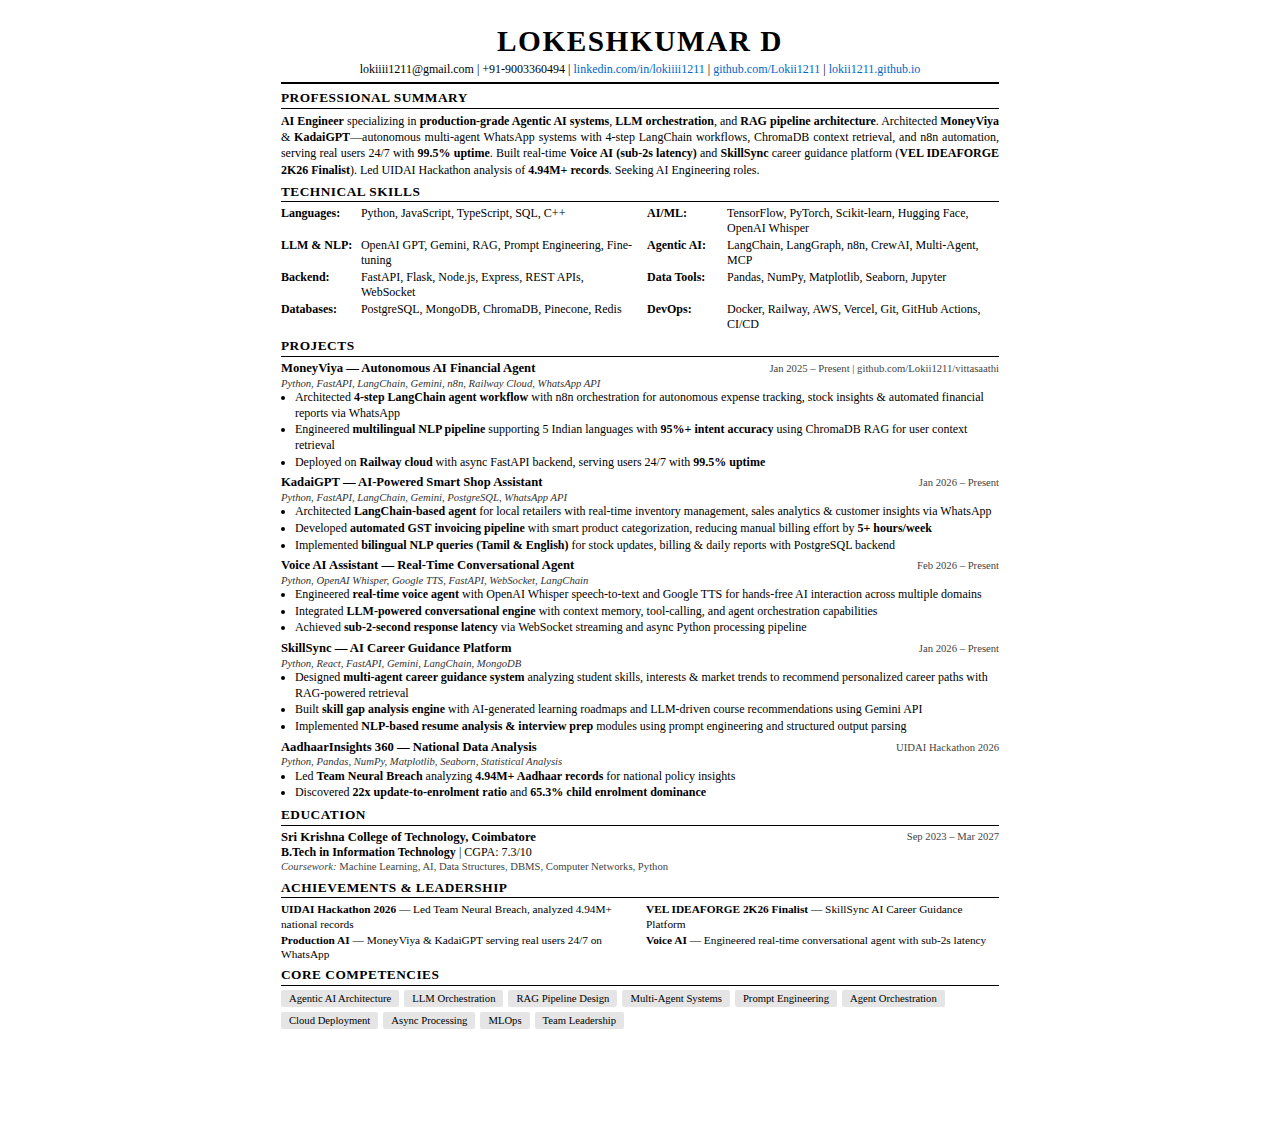
<file: Lokeshkumar_D_AI_Engineer_Resume.html>
<!DOCTYPE html>
<html lang="en">

<head>
    <meta charset="UTF-8">
    <meta name="viewport" content="width=device-width, initial-scale=1.0">
    <title>Lokeshkumar D - AI Engineer</title>
    <style>
        * {
            margin: 0;
            padding: 0;
            box-sizing: border-box;
        }

        @page {
            margin: 0;
            size: A4;
        }

        body {
            font-family: Georgia, 'Times New Roman', serif;
            font-variant-numeric: lining-nums;
            line-height: 1.25;
            color: #000;
            background: #fff;
            font-size: 9.5pt;
            width: 210mm;
            height: 297mm;
            margin: 0 auto;
            padding: 6mm 10mm;
        }

        .header {
            text-align: center;
            margin-bottom: 6px;
            border-bottom: 2px solid #000;
            padding-bottom: 5px;
        }

        .name {
            font-size: 22pt;
            font-weight: 700;
            letter-spacing: 1.5px;
            margin-bottom: 3px;
        }

        .contact {
            font-size: 9pt;
        }

        .contact a {
            color: #0066cc;
            text-decoration: none;
        }

        .section {
            margin-bottom: 6px;
        }

        .section-title {
            font-size: 10pt;
            font-weight: 700;
            text-transform: uppercase;
            letter-spacing: 0.5px;
            border-bottom: 1px solid #000;
            padding-bottom: 1px;
            margin-bottom: 4px;
        }

        .summary {
            font-size: 9pt;
            text-align: justify;
            line-height: 1.35;
        }

        .skills-grid {
            display: grid;
            grid-template-columns: 1fr 1fr;
            gap: 2px 14px;
            font-size: 9pt;
        }

        .skill-row {
            display: flex;
        }

        .skill-label {
            font-weight: 700;
            min-width: 80px;
        }

        .entry {
            margin-bottom: 5px;
        }

        .entry-header {
            display: flex;
            justify-content: space-between;
            align-items: baseline;
        }

        .entry-title {
            font-weight: 700;
            font-size: 9.5pt;
        }

        .entry-meta {
            font-size: 8pt;
            color: #444;
        }

        .entry-tech {
            font-size: 8pt;
            color: #333;
            font-style: italic;
        }

        .entry ul {
            margin-left: 14px;
        }

        .entry li {
            font-size: 9pt;
            margin-bottom: 1px;
            line-height: 1.3;
        }

        .edu-header {
            display: flex;
            justify-content: space-between;
        }

        .edu-school {
            font-weight: 700;
            font-size: 9.5pt;
        }

        .edu-date {
            font-size: 8pt;
            color: #444;
        }

        .edu-details {
            font-size: 9pt;
        }

        .achievements {
            display: grid;
            grid-template-columns: 1fr 1fr;
            gap: 2px 12px;
            font-size: 8.5pt;
        }

        .competencies {
            display: flex;
            flex-wrap: wrap;
            gap: 5px;
            margin-top: 3px;
        }

        .comp {
            background: #e5e5e5;
            padding: 2px 8px;
            border-radius: 2px;
            font-size: 8pt;
        }

        .footer-row {
            display: flex;
            justify-content: space-between;
            margin-top: 8px;
            padding-top: 6px;
            border-top: 1px solid #ccc;
            font-size: 8.5pt;
            color: #444;
        }

        @media print {
            body {
                -webkit-print-color-adjust: exact;
                print-color-adjust: exact;
            }
        }
    </style>
</head>

<body>
    <header class="header">
        <h1 class="name">LOKESHKUMAR D</h1>
        <div class="contact">
            lokiiii1211@gmail.com | +91-9003360494 |
            <a href="https://linkedin.com/in/lokiiii1211">linkedin.com/in/lokiiii1211</a> |
            <a href="https://github.com/Lokii1211">github.com/Lokii1211</a> |
            <a href="https://lokii1211.github.io">lokii1211.github.io</a>
        </div>
    </header>

    <section class="section">
        <h2 class="section-title">Professional Summary</h2>
        <p class="summary">
            <strong>AI Engineer</strong> specializing in <strong>production-grade Agentic AI systems</strong>,
            <strong>LLM orchestration</strong>, and <strong>RAG pipeline architecture</strong>. Architected
            <strong>MoneyViya</strong> & <strong>KadaiGPT</strong>—autonomous multi-agent WhatsApp systems with
            4-step LangChain workflows, ChromaDB context retrieval, and n8n automation, serving real users 24/7
            with <strong>99.5% uptime</strong>. Built real-time <strong>Voice AI (sub-2s latency)</strong> and
            <strong>SkillSync</strong> career guidance platform (<strong>VEL IDEAFORGE 2K26 Finalist</strong>).
            Led UIDAI Hackathon analysis of <strong>4.94M+ records</strong>. Seeking AI Engineering roles.
        </p>
    </section>

    <section class="section">
        <h2 class="section-title">Technical Skills</h2>
        <div class="skills-grid">
            <div class="skill-row"><span class="skill-label">Languages:</span> Python, JavaScript, TypeScript, SQL, C++
            </div>
            <div class="skill-row"><span class="skill-label">AI/ML:</span> TensorFlow, PyTorch, Scikit-learn, Hugging
                Face, OpenAI Whisper</div>
            <div class="skill-row"><span class="skill-label">LLM & NLP:</span> OpenAI GPT, Gemini, RAG, Prompt
                Engineering, Fine-tuning</div>
            <div class="skill-row"><span class="skill-label">Agentic AI:</span> LangChain, LangGraph, n8n, CrewAI,
                Multi-Agent, MCP</div>
            <div class="skill-row"><span class="skill-label">Backend:</span> FastAPI, Flask, Node.js, Express, REST
                APIs,
                WebSocket</div>
            <div class="skill-row"><span class="skill-label">Data Tools:</span> Pandas, NumPy, Matplotlib, Seaborn,
                Jupyter</div>
            <div class="skill-row"><span class="skill-label">Databases:</span> PostgreSQL, MongoDB, ChromaDB, Pinecone,
                Redis</div>
            <div class="skill-row"><span class="skill-label">DevOps:</span> Docker, Railway, AWS, Vercel, Git, GitHub
                Actions, CI/CD</div>
        </div>
    </section>

    <section class="section">
        <h2 class="section-title">Projects</h2>

        <div class="entry">
            <div class="entry-header">
                <span class="entry-title">MoneyViya — Autonomous AI Financial Agent</span>
                <span class="entry-meta">Jan 2025 – Present | github.com/Lokii1211/vittasaathi</span>
            </div>
            <div class="entry-tech">Python, FastAPI, LangChain, Gemini, n8n, Railway Cloud, WhatsApp API</div>
            <ul>
                <li>Architected <strong>4-step LangChain agent workflow</strong> with n8n orchestration for autonomous
                    expense tracking,
                    stock insights & automated financial reports via WhatsApp</li>
                <li>Engineered <strong>multilingual NLP pipeline</strong> supporting 5 Indian languages with
                    <strong>95%+ intent
                        accuracy</strong> using ChromaDB RAG for user context retrieval
                </li>
                <li>Deployed on <strong>Railway cloud</strong> with async FastAPI backend, serving users 24/7 with
                    <strong>99.5% uptime</strong>
                </li>
            </ul>
        </div>

        <div class="entry">
            <div class="entry-header">
                <span class="entry-title">KadaiGPT — AI-Powered Smart Shop Assistant</span>
                <span class="entry-meta">Jan 2026 – Present</span>
            </div>
            <div class="entry-tech">Python, FastAPI, LangChain, Gemini, PostgreSQL, WhatsApp API</div>
            <ul>
                <li>Architected <strong>LangChain-based agent</strong> for local retailers with real-time inventory
                    management,
                    sales analytics & customer insights via WhatsApp</li>
                <li>Developed <strong>automated GST invoicing pipeline</strong> with smart product categorization,
                    reducing manual
                    billing effort by <strong>5+ hours/week</strong></li>
                <li>Implemented <strong>bilingual NLP queries (Tamil & English)</strong> for stock updates, billing &
                    daily
                    reports with PostgreSQL backend</li>
            </ul>
        </div>

        <div class="entry">
            <div class="entry-header">
                <span class="entry-title">Voice AI Assistant — Real-Time Conversational Agent</span>
                <span class="entry-meta">Feb 2026 – Present</span>
            </div>
            <div class="entry-tech">Python, OpenAI Whisper, Google TTS, FastAPI, WebSocket, LangChain</div>
            <ul>
                <li>Engineered <strong>real-time voice agent</strong> with OpenAI Whisper speech-to-text and Google TTS
                    for
                    hands-free AI interaction across multiple domains</li>
                <li>Integrated <strong>LLM-powered conversational engine</strong> with context memory, tool-calling, and
                    agent orchestration capabilities</li>
                <li>Achieved <strong>sub-2-second response latency</strong> via WebSocket streaming and async Python
                    processing pipeline</li>
            </ul>
        </div>

        <div class="entry">
            <div class="entry-header">
                <span class="entry-title">SkillSync — AI Career Guidance Platform</span>
                <span class="entry-meta">Jan 2026 – Present</span>
            </div>
            <div class="entry-tech">Python, React, FastAPI, Gemini, LangChain, MongoDB</div>
            <ul>
                <li>Designed <strong>multi-agent career guidance system</strong> analyzing student skills, interests
                    & market trends to recommend personalized career paths with RAG-powered retrieval</li>
                <li>Built <strong>skill gap analysis engine</strong> with AI-generated learning roadmaps and LLM-driven
                    course
                    recommendations using Gemini API</li>
                <li>Implemented <strong>NLP-based resume analysis & interview prep</strong> modules using prompt
                    engineering
                    and structured output parsing</li>
            </ul>
        </div>

        <div class="entry">
            <div class="entry-header">
                <span class="entry-title">AadhaarInsights 360 — National Data Analysis</span>
                <span class="entry-meta">UIDAI Hackathon 2026</span>
            </div>
            <div class="entry-tech">Python, Pandas, NumPy, Matplotlib, Seaborn, Statistical Analysis</div>
            <ul>
                <li>Led <strong>Team Neural Breach</strong> analyzing <strong>4.94M+ Aadhaar records</strong> for
                    national policy insights</li>
                <li>Discovered <strong>22x update-to-enrolment ratio</strong> and <strong>65.3% child enrolment
                        dominance</strong></li>
            </ul>
        </div>
    </section>

    <section class="section">
        <h2 class="section-title">Education</h2>
        <div class="edu-header">
            <span class="edu-school">Sri Krishna College of Technology, Coimbatore</span>
            <span class="edu-date">Sep 2023 – Mar 2027</span>
        </div>
        <div class="edu-details"><strong>B.Tech in Information Technology</strong> | CGPA: 7.3/10</div>
        <div class="edu-details" style="font-size: 8pt; color: #444;"><em>Coursework:</em> Machine Learning, AI, Data
            Structures, DBMS, Computer Networks, Python</div>
    </section>

    <section class="section">
        <h2 class="section-title">Achievements & Leadership</h2>
        <div class="achievements">
            <div><strong>UIDAI Hackathon 2026</strong> — Led Team Neural Breach, analyzed 4.94M+ national records</div>
            <div><strong>VEL IDEAFORGE 2K26 Finalist</strong> — SkillSync AI Career Guidance Platform</div>
            <div><strong>Production AI</strong> — MoneyViya & KadaiGPT serving real users 24/7 on WhatsApp</div>
            <div><strong>Voice AI</strong> — Engineered real-time conversational agent with sub-2s latency</div>
        </div>
    </section>

    <section class="section" style="margin-bottom: 0;">
        <h2 class="section-title">Core Competencies</h2>
        <div class="competencies">
            <span class="comp">Agentic AI Architecture</span>
            <span class="comp">LLM Orchestration</span>
            <span class="comp">RAG Pipeline Design</span>
            <span class="comp">Multi-Agent Systems</span>
            <span class="comp">Prompt Engineering</span>
            <span class="comp">Agent Orchestration</span>
            <span class="comp">Cloud Deployment</span>
            <span class="comp">Async Processing</span>
            <span class="comp">MLOps</span>
            <span class="comp">Team Leadership</span>
        </div>
    </section>


</body>

</html>
</file>
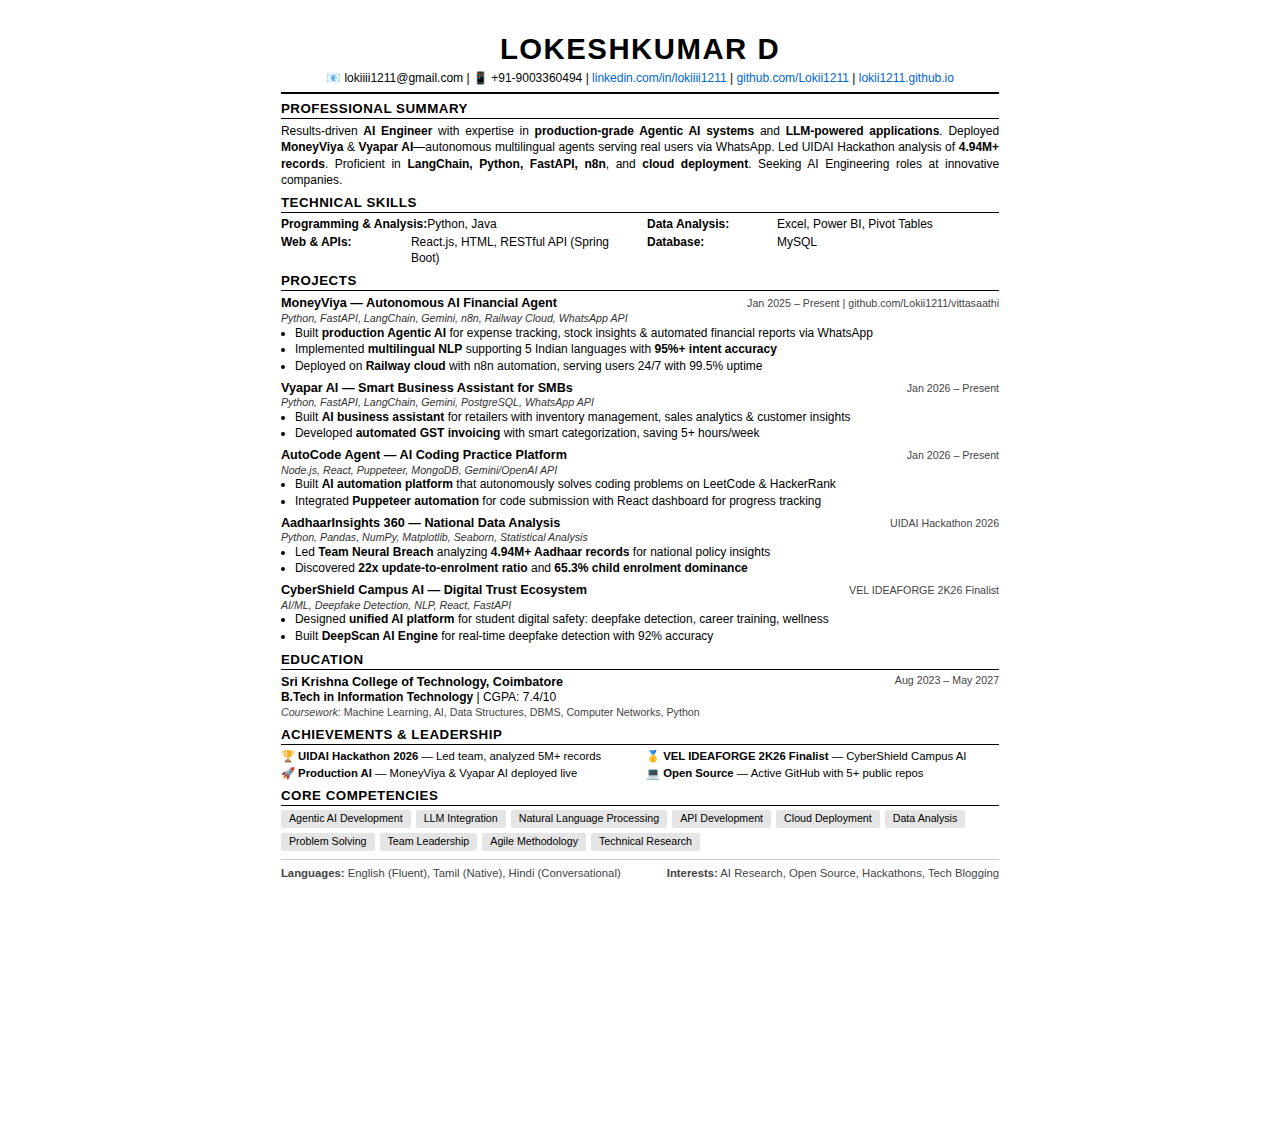
<file: Lokeshkumar_D_Software_Developer_Resume.html>
<!DOCTYPE html>
<html lang="en">

<head>
    <meta charset="UTF-8">
    <meta name="viewport" content="width=device-width, initial-scale=1.0">
    <title>Lokeshkumar D - AI Engineer</title>
    <style>
        * {
            margin: 0;
            padding: 0;
            box-sizing: border-box;
        }

        @page {
            margin: 0;
            size: A4;
        }

        body {
            font-family: Calibri, Arial, sans-serif;
            line-height: 1.3;
            color: #000;
            background: #fff;
            font-size: 10pt;
            width: 210mm;
            height: 297mm;
            margin: 0 auto;
            padding: 8mm 10mm;
        }

        .header {
            text-align: center;
            margin-bottom: 6px;
            border-bottom: 2px solid #000;
            padding-bottom: 5px;
        }

        .name {
            font-size: 22pt;
            font-weight: 700;
            letter-spacing: 1.5px;
            margin-bottom: 3px;
        }

        .contact {
            font-size: 9pt;
        }

        .contact a {
            color: #0066cc;
            text-decoration: none;
        }

        .section {
            margin-bottom: 6px;
        }

        .section-title {
            font-size: 10pt;
            font-weight: 700;
            text-transform: uppercase;
            letter-spacing: 0.5px;
            border-bottom: 1px solid #000;
            padding-bottom: 1px;
            margin-bottom: 4px;
        }

        .summary {
            font-size: 9pt;
            text-align: justify;
            line-height: 1.35;
        }

        .skills-grid {
            display: grid;
            grid-template-columns: 1fr 1fr;
            gap: 2px 14px;
            font-size: 9pt;
        }

        .skill-row {
            display: flex;
        }

        .skill-label {
            font-weight: 700;
            min-width: 130px;
        }

        .entry {
            margin-bottom: 5px;
        }

        .entry-header {
            display: flex;
            justify-content: space-between;
            align-items: baseline;
        }

        .entry-title {
            font-weight: 700;
            font-size: 9.5pt;
        }

        .entry-meta {
            font-size: 8pt;
            color: #444;
        }

        .entry-tech {
            font-size: 8pt;
            color: #333;
            font-style: italic;
        }

        .entry ul {
            margin-left: 14px;
        }

        .entry li {
            font-size: 9pt;
            margin-bottom: 1px;
            line-height: 1.3;
        }

        .edu-header {
            display: flex;
            justify-content: space-between;
        }

        .edu-school {
            font-weight: 700;
            font-size: 9.5pt;
        }

        .edu-date {
            font-size: 8pt;
            color: #444;
        }

        .edu-details {
            font-size: 9pt;
        }

        .achievements {
            display: grid;
            grid-template-columns: 1fr 1fr;
            gap: 2px 12px;
            font-size: 8.5pt;
        }

        .competencies {
            display: flex;
            flex-wrap: wrap;
            gap: 5px;
            margin-top: 3px;
        }

        .comp {
            background: #e5e5e5;
            padding: 2px 8px;
            border-radius: 2px;
            font-size: 8pt;
        }

        .footer-row {
            display: flex;
            justify-content: space-between;
            margin-top: 8px;
            padding-top: 6px;
            border-top: 1px solid #ccc;
            font-size: 8.5pt;
            color: #444;
        }

        @media print {
            body {
                -webkit-print-color-adjust: exact;
                print-color-adjust: exact;
            }
        }
    </style>
</head>

<body>
    <header class="header">
        <h1 class="name">LOKESHKUMAR D</h1>
        <div class="contact">
            📧 lokiiii1211@gmail.com | 📱 +91-9003360494 |
            <a href="https://linkedin.com/in/lokiiii1211">linkedin.com/in/lokiiii1211</a> |
            <a href="https://github.com/Lokii1211">github.com/Lokii1211</a> |
            <a href="https://lokii1211.github.io">lokii1211.github.io</a>
        </div>
    </header>

    <section class="section">
        <h2 class="section-title">Professional Summary</h2>
        <p class="summary">
            Results-driven <strong>AI Engineer</strong> with expertise in <strong>production-grade Agentic AI
                systems</strong> and <strong>LLM-powered applications</strong>. Deployed <strong>MoneyViya</strong> &
            <strong>Vyapar AI</strong>—autonomous multilingual agents serving real users via WhatsApp. Led UIDAI
            Hackathon analysis of <strong>4.94M+ records</strong>. Proficient in <strong>LangChain, Python, FastAPI,
                n8n</strong>, and <strong>cloud deployment</strong>. Seeking AI Engineering roles at innovative
            companies.
        </p>
    </section>

    <section class="section">
        <h2 class="section-title">Technical Skills</h2>
        <div class="skills-grid">
            <div class="skill-row"><span class="skill-label">Programming & Analysis:</span> Python, Java</div>
            <div class="skill-row"><span class="skill-label">Data Analysis:</span> Excel, Power BI, Pivot Tables</div>
            <div class="skill-row"><span class="skill-label">Web & APIs:</span> React.js, HTML, RESTful API (Spring
                Boot)</div>
            <div class="skill-row"><span class="skill-label">Database:</span> MySQL</div>
        </div>
    </section>

    <section class="section">
        <h2 class="section-title">Projects</h2>

        <div class="entry">
            <div class="entry-header">
                <span class="entry-title">MoneyViya — Autonomous AI Financial Agent</span>
                <span class="entry-meta">Jan 2025 – Present | github.com/Lokii1211/vittasaathi</span>
            </div>
            <div class="entry-tech">Python, FastAPI, LangChain, Gemini, n8n, Railway Cloud, WhatsApp API</div>
            <ul>
                <li>Built <strong>production Agentic AI</strong> for expense tracking, stock insights & automated
                    financial reports via WhatsApp</li>
                <li>Implemented <strong>multilingual NLP</strong> supporting 5 Indian languages with <strong>95%+ intent
                        accuracy</strong></li>
                <li>Deployed on <strong>Railway cloud</strong> with n8n automation, serving users 24/7 with 99.5% uptime
                </li>
            </ul>
        </div>

        <div class="entry">
            <div class="entry-header">
                <span class="entry-title">Vyapar AI — Smart Business Assistant for SMBs</span>
                <span class="entry-meta">Jan 2026 – Present</span>
            </div>
            <div class="entry-tech">Python, FastAPI, LangChain, Gemini, PostgreSQL, WhatsApp API</div>
            <ul>
                <li>Built <strong>AI business assistant</strong> for retailers with inventory management, sales
                    analytics & customer insights</li>
                <li>Developed <strong>automated GST invoicing</strong> with smart categorization, saving 5+ hours/week
                </li>
            </ul>
        </div>

        <div class="entry">
            <div class="entry-header">
                <span class="entry-title">AutoCode Agent — AI Coding Practice Platform</span>
                <span class="entry-meta">Jan 2026 – Present</span>
            </div>
            <div class="entry-tech">Node.js, React, Puppeteer, MongoDB, Gemini/OpenAI API</div>
            <ul>
                <li>Built <strong>AI automation platform</strong> that autonomously solves coding problems on LeetCode &
                    HackerRank</li>
                <li>Integrated <strong>Puppeteer automation</strong> for code submission with React dashboard for
                    progress tracking</li>
            </ul>
        </div>

        <div class="entry">
            <div class="entry-header">
                <span class="entry-title">AadhaarInsights 360 — National Data Analysis</span>
                <span class="entry-meta">UIDAI Hackathon 2026</span>
            </div>
            <div class="entry-tech">Python, Pandas, NumPy, Matplotlib, Seaborn, Statistical Analysis</div>
            <ul>
                <li>Led <strong>Team Neural Breach</strong> analyzing <strong>4.94M+ Aadhaar records</strong> for
                    national policy insights</li>
                <li>Discovered <strong>22x update-to-enrolment ratio</strong> and <strong>65.3% child enrolment
                        dominance</strong></li>
            </ul>
        </div>

        <div class="entry">
            <div class="entry-header">
                <span class="entry-title">CyberShield Campus AI — Digital Trust Ecosystem</span>
                <span class="entry-meta">VEL IDEAFORGE 2K26 Finalist</span>
            </div>
            <div class="entry-tech">AI/ML, Deepfake Detection, NLP, React, FastAPI</div>
            <ul>
                <li>Designed <strong>unified AI platform</strong> for student digital safety: deepfake detection, career
                    training, wellness</li>
                <li>Built <strong>DeepScan AI Engine</strong> for real-time deepfake detection with 92% accuracy</li>
            </ul>
        </div>
    </section>

    <section class="section">
        <h2 class="section-title">Education</h2>
        <div class="edu-header">
            <span class="edu-school">Sri Krishna College of Technology, Coimbatore</span>
            <span class="edu-date">Aug 2023 – May 2027</span>
        </div>
        <div class="edu-details"><strong>B.Tech in Information Technology</strong> | CGPA: 7.4/10</div>
        <div class="edu-details" style="font-size: 8pt; color: #444;"><em>Coursework:</em> Machine Learning, AI, Data
            Structures, DBMS, Computer Networks, Python</div>
    </section>

    <section class="section">
        <h2 class="section-title">Achievements & Leadership</h2>
        <div class="achievements">
            <div>🏆 <strong>UIDAI Hackathon 2026</strong> — Led team, analyzed 5M+ records</div>
            <div>🥇 <strong>VEL IDEAFORGE 2K26 Finalist</strong> — CyberShield Campus AI</div>
            <div>🚀 <strong>Production AI</strong> — MoneyViya & Vyapar AI deployed live</div>
            <div>💻 <strong>Open Source</strong> — Active GitHub with 5+ public repos</div>
        </div>
    </section>

    <section class="section" style="margin-bottom: 0;">
        <h2 class="section-title">Core Competencies</h2>
        <div class="competencies">
            <span class="comp">Agentic AI Development</span>
            <span class="comp">LLM Integration</span>
            <span class="comp">Natural Language Processing</span>
            <span class="comp">API Development</span>
            <span class="comp">Cloud Deployment</span>
            <span class="comp">Data Analysis</span>
            <span class="comp">Problem Solving</span>
            <span class="comp">Team Leadership</span>
            <span class="comp">Agile Methodology</span>
            <span class="comp">Technical Research</span>
        </div>
    </section>

    <div class="footer-row">
        <span><strong>Languages:</strong> English (Fluent), Tamil (Native), Hindi (Conversational)</span>
        <span><strong>Interests:</strong> AI Research, Open Source, Hackathons, Tech Blogging</span>
    </div>
</body>

</html>
</file>
